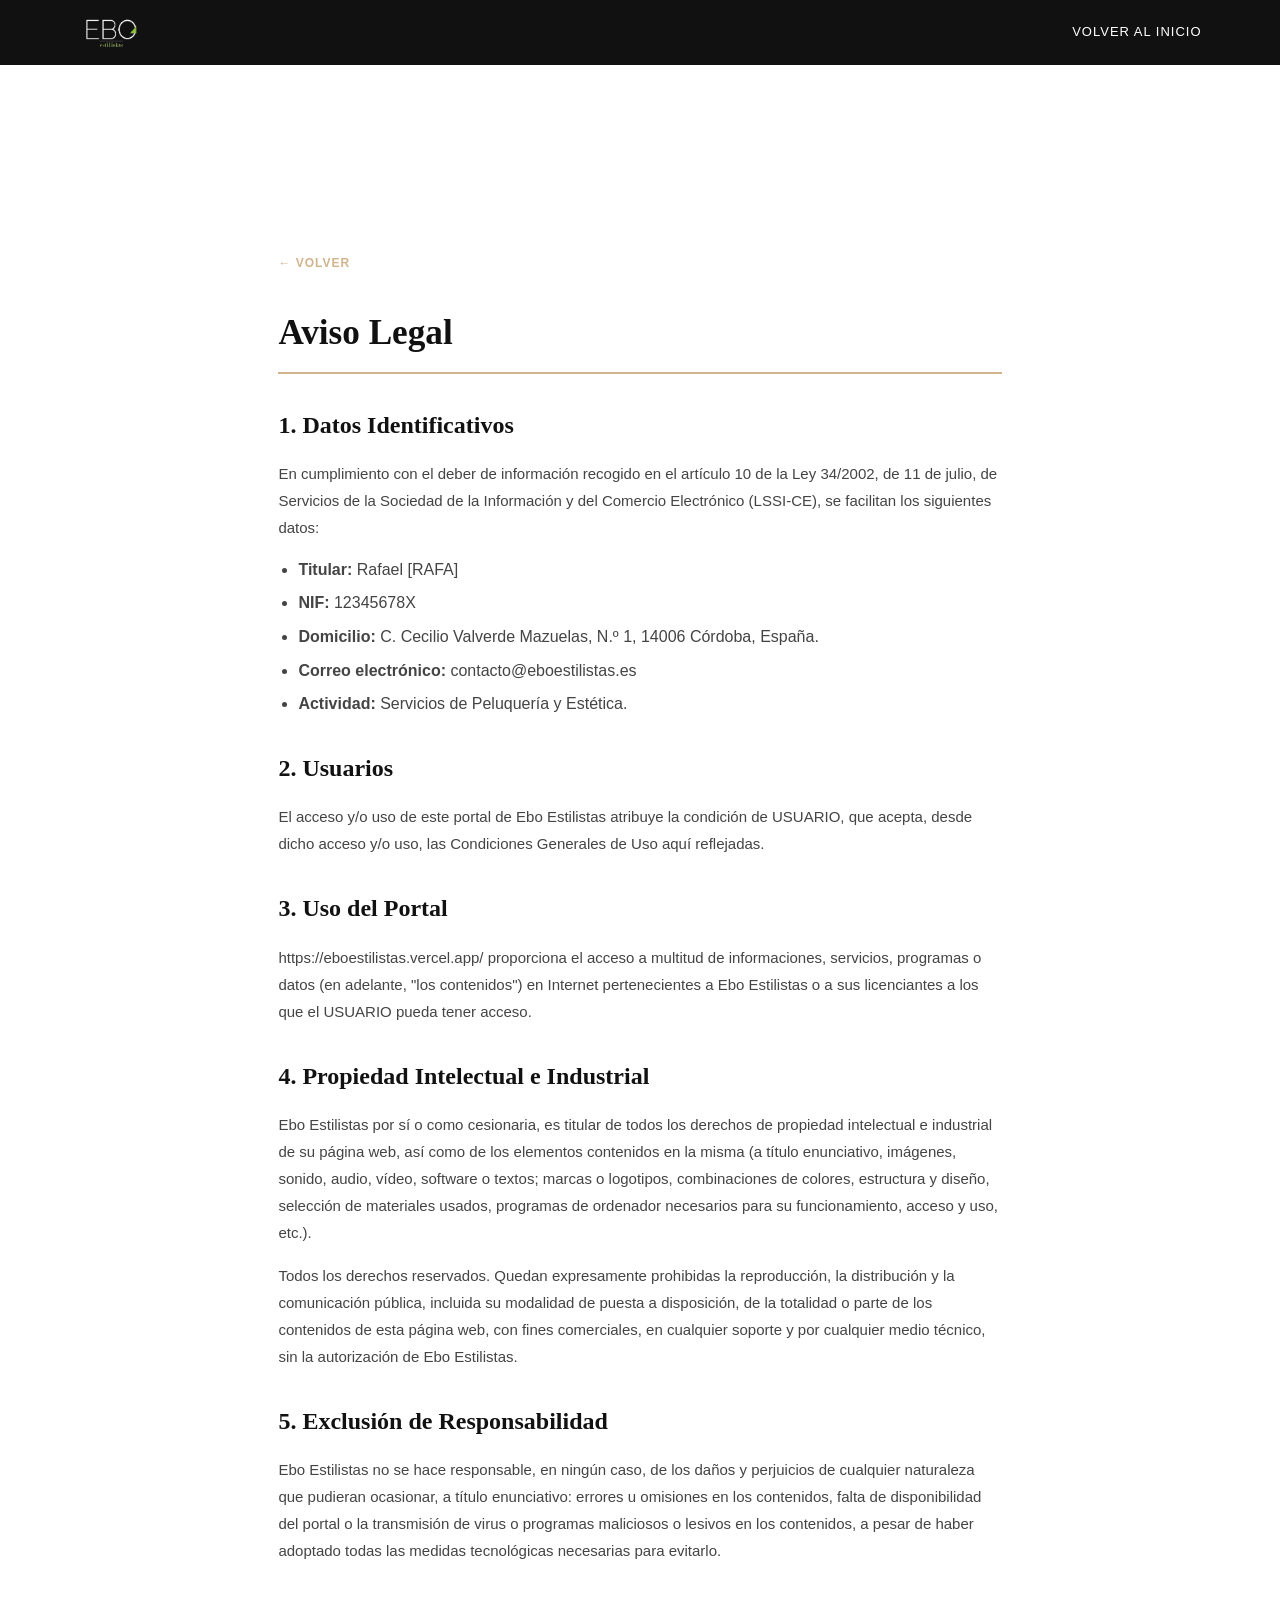
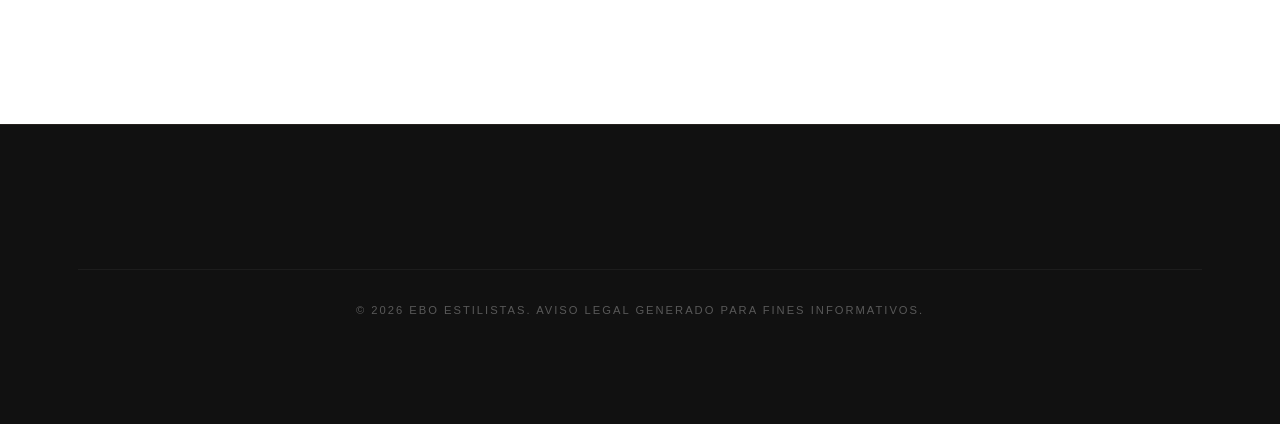
<file: aviso-legal.html>
<!DOCTYPE html>
<html lang="es">
<head>
    <meta charset="UTF-8">
    <meta name="viewport" content="width=device-width, initial-scale=1.0">
    <title>Aviso Legal | Ebo Estilistas</title>
    <link rel="stylesheet" href="index.css">
    <link rel="icon" type="image/jpeg" href="img/favicon.jpeg">
    <style>
        .legal-page { padding: 120px 0 80px; background-color: var(--blanco-puro); }
        .legal-content { max-width: 800px; margin: 0 auto; color: var(--gris-carbon); }
        .legal-content h1 { font-family: var(--fuente-h1); font-size: var(--fs-h2); color: var(--negro-profundo); margin-bottom: 2rem; border-bottom: 2px solid var(--beige-arena); padding-bottom: 10px; }
        .legal-content h2 { font-family: var(--fuente-h2-plus); font-size: var(--fs-h3); color: var(--negro-profundo); margin: 2rem 0 1rem; }
        .legal-content p { margin-bottom: 1rem; line-height: 1.8; font-size: var(--fs-p); }
        .legal-content ul { margin-bottom: 1.5rem; padding-left: 20px; list-style: disc; }
        .legal-content li { margin-bottom: 0.5rem; }
        .btn-volver { display: inline-block; margin-bottom: 2rem; color: var(--beige-arena); font-weight: 600; text-transform: uppercase; font-size: var(--fs-pequena); letter-spacing: 1px; }
        .btn-volver:hover { color: var(--negro-profundo); }
        .cabecera-principal { position: static; }
    </style>
</head>
<body>
    <header class="cabecera-principal">
        <nav class="nav-principal">
            <div class="contenedor nav-contenedor">
                <div class="nav-logo">
                    <a href="index.html">
                        <img src="img/logo-letras.png" alt="Ebo Estilistas" width="100">
                    </a>
                </div>
                <a href="index.html" class="nav-link">Volver al Inicio</a>
            </div>
        </nav>
    </header>

    <main class="legal-page">
        <div class="contenedor legal-content">
            <a href="index.html" class="btn-volver">← Volver</a>
            <h1>Aviso Legal</h1>
            
            <section>
                <h2>1. Datos Identificativos</h2>
                <p>En cumplimiento con el deber de información recogido en el artículo 10 de la Ley 34/2002, de 11 de julio, de Servicios de la Sociedad de la Información y del Comercio Electrónico (LSSI-CE), se facilitan los siguientes datos:</p>
                <ul>
                    <li><strong>Titular:</strong> Rafael [RAFA]</li>
                    <li><strong>NIF:</strong> 12345678X</li>
                    <li><strong>Domicilio:</strong> C. Cecilio Valverde Mazuelas, N.º 1, 14006 Córdoba, España.</li>
                    <li><strong>Correo electrónico:</strong> contacto@eboestilistas.es</li>
                    <li><strong>Actividad:</strong> Servicios de Peluquería y Estética.</li>
                </ul>
            </section>

            <section>
                <h2>2. Usuarios</h2>
                <p>El acceso y/o uso de este portal de Ebo Estilistas atribuye la condición de USUARIO, que acepta, desde dicho acceso y/o uso, las Condiciones Generales de Uso aquí reflejadas.</p>
            </section>

            <section>
                <h2>3. Uso del Portal</h2>
                <p>https://eboestilistas.vercel.app/ proporciona el acceso a multitud de informaciones, servicios, programas o datos (en adelante, "los contenidos") en Internet pertenecientes a Ebo Estilistas o a sus licenciantes a los que el USUARIO pueda tener acceso.</p>
            </section>

            <section>
                <h2>4. Propiedad Intelectual e Industrial</h2>
                <p>Ebo Estilistas por sí o como cesionaria, es titular de todos los derechos de propiedad intelectual e industrial de su página web, así como de los elementos contenidos en la misma (a título enunciativo, imágenes, sonido, audio, vídeo, software o textos; marcas o logotipos, combinaciones de colores, estructura y diseño, selección de materiales usados, programas de ordenador necesarios para su funcionamiento, acceso y uso, etc.).</p>
                <p>Todos los derechos reservados. Quedan expresamente prohibidas la reproducción, la distribución y la comunicación pública, incluida su modalidad de puesta a disposición, de la totalidad o parte de los contenidos de esta página web, con fines comerciales, en cualquier soporte y por cualquier medio técnico, sin la autorización de Ebo Estilistas.</p>
            </section>

            <section>
                <h2>5. Exclusión de Responsabilidad</h2>
                <p>Ebo Estilistas no se hace responsable, en ningún caso, de los daños y perjuicios de cualquier naturaleza que pudieran ocasionar, a título enunciativo: errores u omisiones en los contenidos, falta de disponibilidad del portal o la transmisión de virus o programas maliciosos o lesivos en los contenidos, a pesar de haber adoptado todas las medidas tecnológicas necesarias para evitarlo.</p>
            </section>
        </div>
    </main>

    <footer class="pie-pagina">
        <div class="contenedor">
            <div class="footer-inferior">
                <p>&copy; 2026 Ebo Estilistas. Aviso Legal generado para fines informativos.</p>
            </div>
        </div>
    </footer>
</body>
</html>
</file>
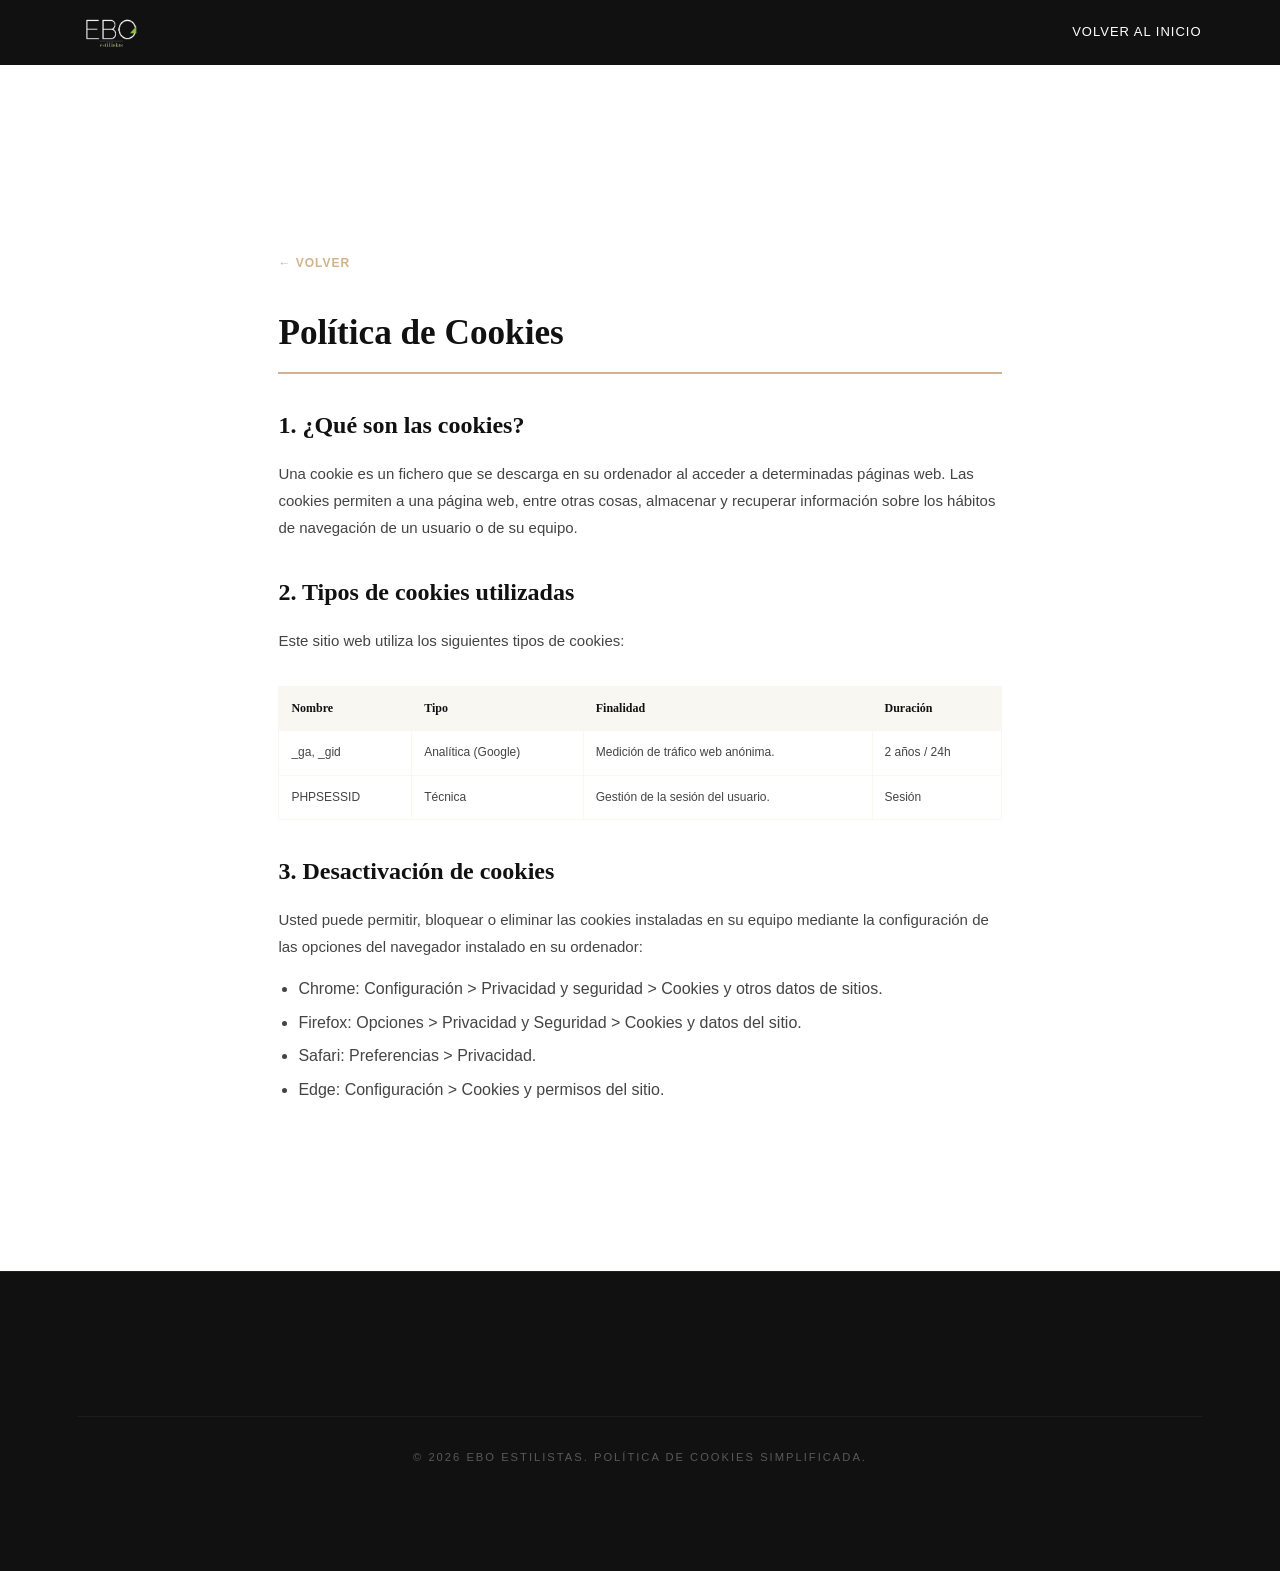
<file: cookies.html>
<!DOCTYPE html>
<html lang="es">
<head>
    <meta charset="UTF-8">
    <meta name="viewport" content="width=device-width, initial-scale=1.0">
    <title>Política de Cookies | Ebo Estilistas</title>
    <link rel="stylesheet" href="index.css">
    <link rel="icon" type="image/jpeg" href="img/favicon.jpeg">
    <style>
        .legal-page { padding: 120px 0 80px; background-color: var(--blanco-puro); }
        .legal-content { max-width: 800px; margin: 0 auto; color: var(--gris-carbon); }
        .legal-content h1 { font-family: var(--fuente-h1); font-size: var(--fs-h2); color: var(--negro-profundo); margin-bottom: 2rem; border-bottom: 2px solid var(--beige-arena); padding-bottom: 10px; }
        .legal-content h2 { font-family: var(--fuente-h2-plus); font-size: var(--fs-h3); color: var(--negro-profundo); margin: 2rem 0 1rem; }
        .legal-content p { margin-bottom: 1rem; line-height: 1.8; font-size: var(--fs-p); }
        .legal-content ul { margin-bottom: 1.5rem; padding-left: 20px; list-style: disc; }
        .legal-content li { margin-bottom: 0.5rem; }
        .btn-volver { display: inline-block; margin-bottom: 2rem; color: var(--beige-arena); font-weight: 600; text-transform: uppercase; font-size: var(--fs-pequena); letter-spacing: 1px; }
        .btn-volver:hover { color: var(--negro-profundo); }
        table { width: 100%; border-collapse: collapse; margin: 2rem 0; font-size: var(--fs-pequena); }
        th, td { border: 1px solid var(--beige-fantasma); padding: 12px; text-align: left; }
        th { background-color: var(--beige-fantasma); color: var(--negro-profundo); font-family: var(--fuente-h2-plus); }
        .cabecera-principal { position: static; }
    </style>
</head>
<body>
    <header class="cabecera-principal">
        <nav class="nav-principal">
            <div class="contenedor nav-contenedor">
                <div class="nav-logo">
                    <a href="index.html">
                        <img src="img/logo-letras.png" alt="Ebo Estilistas" width="100">
                    </a>
                </div>
                <a href="index.html" class="nav-link">Volver al Inicio</a>
            </div>
        </nav>
    </header>

    <main class="legal-page">
        <div class="contenedor legal-content">
            <a href="index.html" class="btn-volver">← Volver</a>
            <h1>Política de Cookies</h1>
            
            <section>
                <h2>1. ¿Qué son las cookies?</h2>
                <p>Una cookie es un fichero que se descarga en su ordenador al acceder a determinadas páginas web. Las cookies permiten a una página web, entre otras cosas, almacenar y recuperar información sobre los hábitos de navegación de un usuario o de su equipo.</p>
            </section>

            <section>
                <h2>2. Tipos de cookies utilizadas</h2>
                <p>Este sitio web utiliza los siguientes tipos de cookies:</p>
                <table>
                    <thead>
                        <tr>
                            <th>Nombre</th>
                            <th>Tipo</th>
                            <th>Finalidad</th>
                            <th>Duración</th>
                        </tr>
                    </thead>
                    <tbody>
                        <tr>
                            <td>_ga, _gid</td>
                            <td>Analítica (Google)</td>
                            <td>Medición de tráfico web anónima.</td>
                            <td>2 años / 24h</td>
                        </tr>
                        <tr>
                            <td>PHPSESSID</td>
                            <td>Técnica</td>
                            <td>Gestión de la sesión del usuario.</td>
                            <td>Sesión</td>
                        </tr>
                    </tbody>
                </table>
            </section>

            <section>
                <h2>3. Desactivación de cookies</h2>
                <p>Usted puede permitir, bloquear o eliminar las cookies instaladas en su equipo mediante la configuración de las opciones del navegador instalado en su ordenador:</p>
                <ul>
                    <li>Chrome: Configuración > Privacidad y seguridad > Cookies y otros datos de sitios.</li>
                    <li>Firefox: Opciones > Privacidad y Seguridad > Cookies y datos del sitio.</li>
                    <li>Safari: Preferencias > Privacidad.</li>
                    <li>Edge: Configuración > Cookies y permisos del sitio.</li>
                </ul>
            </section>
        </div>
    </main>

    <footer class="pie-pagina">
        <div class="contenedor">
            <div class="footer-inferior">
                <p>&copy; 2026 Ebo Estilistas. Política de Cookies simplificada.</p>
            </div>
        </div>
    </footer>
</body>
</html>
</file>
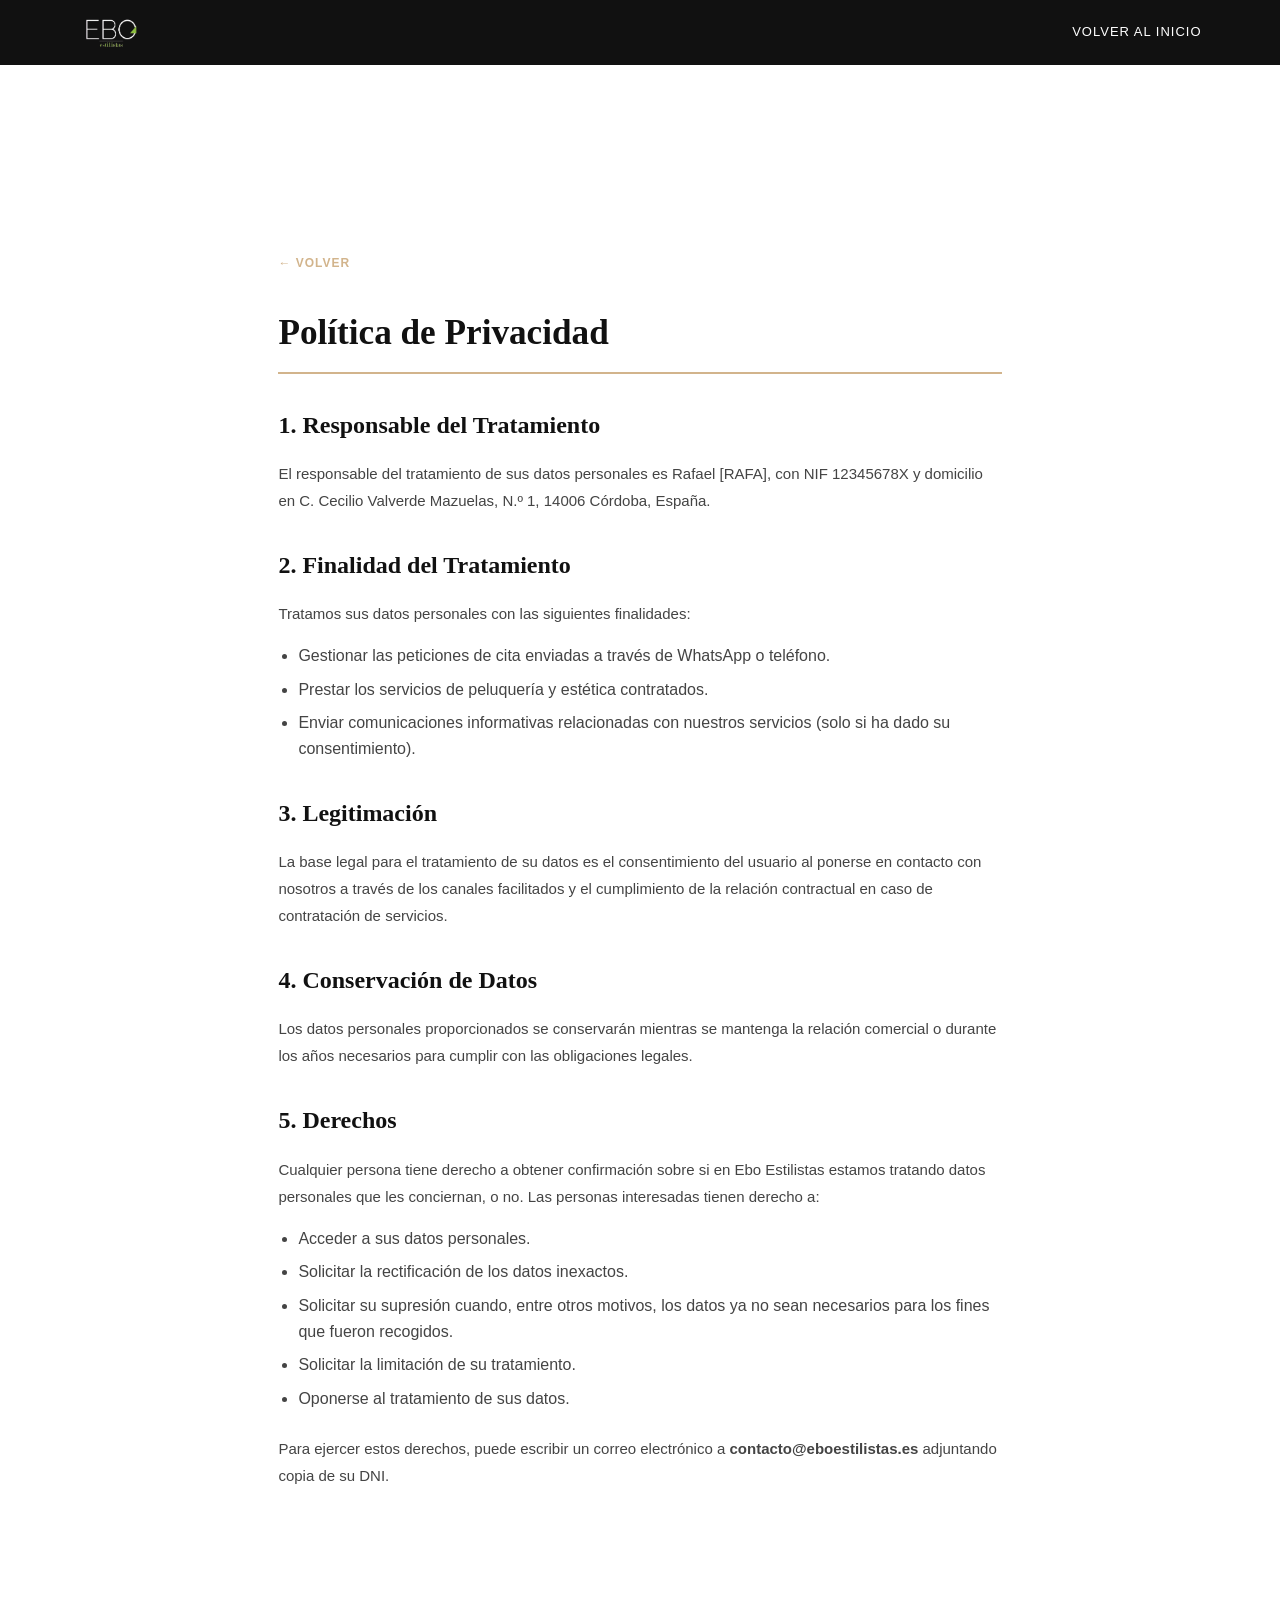
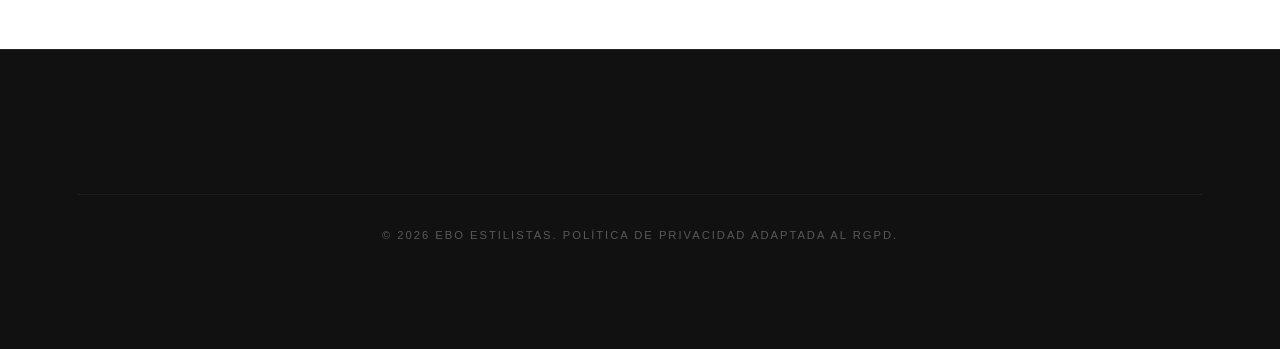
<file: privacidad.html>
<!DOCTYPE html>
<html lang="es">
<head>
    <meta charset="UTF-8">
    <meta name="viewport" content="width=device-width, initial-scale=1.0">
    <title>Política de Privacidad | Ebo Estilistas</title>
    <link rel="stylesheet" href="index.css">
    <link rel="icon" type="image/jpeg" href="img/favicon.jpeg">
    <style>
        .legal-page { padding: 120px 0 80px; background-color: var(--blanco-puro); }
        .legal-content { max-width: 800px; margin: 0 auto; color: var(--gris-carbon); }
        .legal-content h1 { font-family: var(--fuente-h1); font-size: var(--fs-h2); color: var(--negro-profundo); margin-bottom: 2rem; border-bottom: 2px solid var(--beige-arena); padding-bottom: 10px; }
        .legal-content h2 { font-family: var(--fuente-h2-plus); font-size: var(--fs-h3); color: var(--negro-profundo); margin: 2rem 0 1rem; }
        .legal-content p { margin-bottom: 1rem; line-height: 1.8; font-size: var(--fs-p); }
        .legal-content ul { margin-bottom: 1.5rem; padding-left: 20px; list-style: disc; }
        .legal-content li { margin-bottom: 0.5rem; }
        .btn-volver { display: inline-block; margin-bottom: 2rem; color: var(--beige-arena); font-weight: 600; text-transform: uppercase; font-size: var(--fs-pequena); letter-spacing: 1px; }
        .btn-volver:hover { color: var(--negro-profundo); }
        .cabecera-principal { position: static; }
    </style>
</head>
<body>
    <header class="cabecera-principal">
        <nav class="nav-principal">
            <div class="contenedor nav-contenedor">
                <div class="nav-logo">
                    <a href="index.html">
                        <img src="img/logo-letras.png" alt="Ebo Estilistas" width="100">
                    </a>
                </div>
                <a href="index.html" class="nav-link">Volver al Inicio</a>
            </div>
        </nav>
    </header>

    <main class="legal-page">
        <div class="contenedor legal-content">
            <a href="index.html" class="btn-volver">← Volver</a>
            <h1>Política de Privacidad</h1>
            
            <section>
                <h2>1. Responsable del Tratamiento</h2>
                <p>El responsable del tratamiento de sus datos personales es Rafael [RAFA], con NIF 12345678X y domicilio en C. Cecilio Valverde Mazuelas, N.º 1, 14006 Córdoba, España.</p>
            </section>

            <section>
                <h2>2. Finalidad del Tratamiento</h2>
                <p>Tratamos sus datos personales con las siguientes finalidades:</p>
                <ul>
                    <li>Gestionar las peticiones de cita enviadas a través de WhatsApp o teléfono.</li>
                    <li>Prestar los servicios de peluquería y estética contratados.</li>
                    <li>Enviar comunicaciones informativas relacionadas con nuestros servicios (solo si ha dado su consentimiento).</li>
                </ul>
            </section>

            <section>
                <h2>3. Legitimación</h2>
                <p>La base legal para el tratamiento de su datos es el consentimiento del usuario al ponerse en contacto con nosotros a través de los canales facilitados y el cumplimiento de la relación contractual en caso de contratación de servicios.</p>
            </section>

            <section>
                <h2>4. Conservación de Datos</h2>
                <p>Los datos personales proporcionados se conservarán mientras se mantenga la relación comercial o durante los años necesarios para cumplir con las obligaciones legales.</p>
            </section>

            <section>
                <h2>5. Derechos</h2>
                <p>Cualquier persona tiene derecho a obtener confirmación sobre si en Ebo Estilistas estamos tratando datos personales que les conciernan, o no. Las personas interesadas tienen derecho a:</p>
                <ul>
                    <li>Acceder a sus datos personales.</li>
                    <li>Solicitar la rectificación de los datos inexactos.</li>
                    <li>Solicitar su supresión cuando, entre otros motivos, los datos ya no sean necesarios para los fines que fueron recogidos.</li>
                    <li>Solicitar la limitación de su tratamiento.</li>
                    <li>Oponerse al tratamiento de sus datos.</li>
                </ul>
                <p>Para ejercer estos derechos, puede escribir un correo electrónico a <strong>contacto@eboestilistas.es</strong> adjuntando copia de su DNI.</p>
            </section>
        </div>
    </main>

    <footer class="pie-pagina">
        <div class="contenedor">
            <div class="footer-inferior">
                <p>&copy; 2026 Ebo Estilistas. Política de Privacidad adaptada al RGPD.</p>
            </div>
        </div>
    </footer>
</body>
</html>
</file>
<file: index.css>
/* index.css - Ebo Estilistas */

/* 1. VARIABLES (Design System) */
:root {
	/* Colores */
	--negro-profundo: #111111;
	--beige-arena: #D2B48C;
	--beige-dorado: #E1C699;
	--blanco-puro: #FFFFFF;
	--beige-fantasma: #F9F7F2;
	--gris-carbon: #444444;

	/* Tipografías */
	--fuente-h1: "Playfair Display", serif;
	--fuente-h2-plus: "Cormorant Garamond", serif;
	--fuente-cuerpo: "Inter", sans-serif;

	/* Tamaños de Fuente (Desktop) */
	--fs-h1: 3.2rem;
	/* 51.2px */
	--fs-h2: 2.2rem;
	/* 35.2px */
	--fs-h3: 1.5rem;
	/* 24px */
	--fs-p: 0.9375rem;
	/* 15px */
	--fs-nav: 0.8125rem;
	/* 13px */
	--fs-pequena: 0.75rem;
	/* 12px */
	--fs-intro: 1rem;
	/* 16px */
	--fs-tarjeta-num: 1.6rem;
	/* 25.6px */
	--fs-tarjeta-tit: 1.4rem;
	/* 22.4px */
	--fs-tarjeta-desc: 0.875rem;
	/* 14px */
	--fs-mini-dest: 1.15rem;
	/* 18.4px */
	--fs-mini-txt: 0.75rem;
	/* 12px */

	/* Tamaños de Fuente (Mobile) */
	--fs-h1-m: 2.25rem;
	--fs-h2-m: 1.875rem;
	--fs-h3-m: 1.5rem;
	--fs-p-m: 1rem;
	--fs-intro-m: 1rem;
	--fs-tarjeta-tit-m: 1.4rem;
	--fs-tarjeta-num-m: 1.5rem;

	/* Spacing Grid (8pt system) */
	--space-1: 0.5rem;
	/* 8px */
	--space-2: 1rem;
	/* 16px */
	--space-3: 1.5rem;
	/* 24px */
	--space-4: 2rem;
	/* 32px */
	--space-6: 3rem;
	/* 48px */

	/* Shadows */
	--shadow-sm: 0 2px 4px rgba(0, 0, 0, 0.05);
	--shadow-md: 0 10px 30px rgba(0, 0, 0, 0.03);
	--shadow-lg: 0 20px 50px rgba(0, 0, 0, 0.08);

	/* Layout & Misc */
	--nav-height: 65px;
	/* de 80px a 65px */
	--top-bar-height: 32px;
	/* de 40px a 32px */
	--transicion: 0.3s ease;
	--max-width: 1200px;
}

/* 2. RESET & BASE */
* {
	margin: 0;
	padding: 0;
	box-sizing: border-box;
}

html {
	scroll-behavior: smooth;
}

body {
	overflow-x: clip;
	font-family: var(--fuente-cuerpo);
	color: var(--negro-profundo);
	background-color: var(--blanco-puro);
	line-height: 1.6;
}

ul {
	list-style: none;
}

a {
	text-decoration: none;
	color: inherit;
	transition: var(--transicion);
}

img {
	max-width: 100%;
	display: block;
}

.contenedor {
	max-width: var(--max-width);
	margin: 0 auto;
	padding: 5% 3%;
}

.text-center {
	text-align: center;
}

/* 3. HEADER (BARRA SUPERIOR + MENÚ) */
.cabecera-principal {
	position: sticky;
	top: 0;
	/* Oculta la barra superior (40px) al hacer scroll */
	width: 100%;
	z-index: 1000;
}

/* boton del menu movil */
.nav-toggle {
	opacity: 0;
}

.info-item {
	font-size: var(--fs-nav);
}

.info-enlace {
	letter-spacing: 0.5px;
	color: var(--gris-carbon);
	/* Por defecto, luego ajustamos segun el hero */
}


.info-texto {
	text-decoration: none;
	/* Quitamos el subrayado feo por defecto */
	transition: var(--transicion);
	/* Para que el cambio de color sea suave */
	cursor: pointer;
}

/* 2. El truco: efecto Hover */
.info-texto:hover {
	color: var(--beige-arena);
	/* Cambia a color dorado cuando pones el ratón encima */
	text-decoration: underline;
	/* Opcional: añade un subrayado fino al pasar el ratón */
}

/* Menú principal (Negro) */
.nav-principal {
	background-color: var(--negro-profundo);
	height: var(--nav-height);
	display: flex;
	align-items: center;
}

.nav-contenedor {
	display: flex;
	/* caja */
	justify-content: space-between;
	/* caja */
	align-items: center;
	/* caja */
	width: 100%;
	/* caja */
}

.nav-logo img {
	height: 40px;
	/* caja */
	width: auto;
	/* caja */
	object-fit: contain;
	/* visual */
}

.nav-menu {
	display: flex;
	align-items: center;
	gap: 30px;
}

.nav-link {
	position: relative;
	color: var(--blanco-puro);
	font-size: var(--fs-nav);
	font-weight: 500;
	text-transform: uppercase;
	letter-spacing: 1px;
	transition: 0.1s all ease;
	/* transición del hover normal */
}

.nav-link::after {
	content: '';
	position: absolute;
	width: 0;
	bottom: -3px;
	right: 0;
	left: 0;
	background-color: var(--beige-arena);
	height: 1px;
	transition: all 0.3s ease;
	/* transición del hover::after */
}

.nav-link:hover::after {
	width: 100%;
}

.nav-link:hover {
	color: var(--beige-arena);
}

/* Botón CTA en Menú */
.nav-cta-boton {
	background-color: var(--beige-arena);
	color: var(--negro-profundo);
	padding: 10px 22px;
	font-weight: 700;
	font-size: var(--fs-pequena);
	text-transform: uppercase;
	letter-spacing: 0.5px;
	border-radius: 4px;
	transition: all 0.3s ease;
	box-shadow: 0 2px 8px rgba(0, 0, 0, 0.1);
}

.nav-cta-boton:hover {
	background-color: var(--beige-dorado);
	transform: translateY(-2px);
	box-shadow: 0 5px 15px rgba(210, 180, 140, 0.3);
}

/* 4. HERO SECTION */
.hero {
	position: relative;
	width: 100%;
	height: 100vh;
	display: flex;
	align-items: flex-end;
	/* Alinea al fondo */
	justify-content: flex-start;
	/* Alinea a la izquierda */
	padding-bottom: 120px;
	/* Espacio para el banner infinito */
	background: linear-gradient(0deg, rgba(0, 0, 0, 0.8) 0%, rgba(0, 0, 0, 0.5) 50%, rgba(0, 0, 0, 0.5) 100%),
		url('img/img-hero.webp') center/cover no-repeat;
}

.hero-contenedor {
	margin: 0 auto;
	padding: 0 40px;
	width: 100%;
}

.hero-cuerpo {
	max-width: 750px;
	/* Para que el texto no cruce toda la pantalla */
	margin-left: 1rem;
}

.hero-titulo {
	font-family: var(--fuente-h1);
	font-size: var(--fs-h1);
	color: var(--blanco-puro);
	line-height: 1.1;
	margin-bottom: 1rem;
	text-wrap: balance;
}

.hero-leed {
	font-family: var(--fuente-cuerpo);
	font-size: var(--fs-p);
	color: rgba(255, 255, 255, 0.9);
	margin-bottom: 2.5rem;
	max-width: 550px;
}

.hero-botones {
	display: flex;
	gap: 5rem;
	align-items: center;
}

/* Botones Hero */
.boton-cta {
	position: relative;
	display: inline-block;
	overflow: hidden;
	background-color: var(--beige-arena);
	color: var(--negro-profundo);
	padding: 20px 42px;
	font-size: var(--fs-nav);
	text-transform: uppercase;
	font-weight: 800;
	letter-spacing: 1.5px;
	border-radius: 4px;
	transition: all 0.4s cubic-bezier(0.165, 0.84, 0.44, 1);
	box-shadow: 0 4px 15px rgba(0, 0, 0, 0.1);
	border: none;
	cursor: pointer;
}

/* reflejo para hacer la animación (más sutil) */
.boton-cta::after {
	content: '';
	position: absolute;
	top: 0;
	left: -100%;
	width: 50%;
	height: 100%;
	background: linear-gradient(120deg,
			transparent,
			rgba(255, 255, 255, 0.4),
			transparent);
	transform: skewX(-25deg);
	animation: reflejo 4s infinite;
}

@keyframes reflejo {
	0% {
		left: -150%;
	}

	30% {
		left: 150%;
	}

	100% {
		left: 150%;
	}
}

.boton-cta:hover {
	background-color: var(--beige-dorado);
	transform: translateY(-4px);
	box-shadow: 0 12px 30px rgba(210, 180, 140, 0.3);
}

.boton-cta:active {
	transform: translateY(-2px);
}

.boton-link {
	position: relative;
	display: inline-block;
	border: 1.5px solid rgba(255, 255, 255, 0.4);
	color: var(--blanco-puro);
	padding: 20px 42px;
	font-size: var(--fs-nav);
	text-transform: uppercase;
	font-weight: 700;
	letter-spacing: 1.5px;
	border-radius: 4px;
	transition: all 0.4s cubic-bezier(0.165, 0.84, 0.44, 1);
}

.boton-link:hover {
	background-color: rgba(255, 255, 255, 0.05);
	border-color: var(--beige-arena);
	color: var(--beige-arena);
	transform: translateY(-4px);
}


/* 5. BANNER INFINITO (Bajo el Hero) */
.banner-infinito {
	position: absolute;
	bottom: 0;
	left: 0;
	width: 100%;
	background-color: var(--negro-profundo);
	padding: 20px 0;
	overflow: hidden;
	z-index: 10;
	border-top: 1px solid rgba(255, 255, 255, 0.1);
}

.banner-track {
	display: flex;
	white-space: nowrap;
	animation: scroll 40s linear infinite;
	width: max-content;
}

.banner-item {
	font-family: var(--fuente-h2-plus);
	color: var(--beige-arena);
	font-size: 1.5rem;
	font-weight: 500;
	margin: 0 40px;
	text-transform: italic;
}

.banner-sep {
	color: rgba(255, 255, 255, 0.2);
	font-size: 1.5rem;
}

@keyframes scroll {
	from {
		transform: translateX(0);
	}

	to {
		transform: translateX(50%);
	}
}

/* 6. SECCIÓN 1: PROBLEMA (PAS) */
.seccion-problema {
	padding: 5% 0;
	background-color: var(--beige-fantasma);
}

.seccion-encabezado {
	text-align: center;
	max-width: 90%;
	margin: 5% auto;
}

.seccion-titulo-h2 {
	font-family: var(--fuente-h2-plus);
	font-size: var(--fs-h2);
	margin-bottom: 1rem;
	color: var(--negro-profundo);
	line-height: 1.2 !important;
}

.seccion-intro-p {
	font-size: var(--fs-intro);
	color: var(--gris-carbon);
}

.tarjetas-problema-grid {
	display: grid;
	grid-template-columns: repeat(3, 1fr);
	gap: 30px;
}

.tarjeta-interactiva {
	background-color: var(--blanco-puro);
	padding: 50px 40px;
	border-radius: 2px;
	box-shadow: 0 10px 30px rgba(0, 0, 0, 0.02);
	transition: var(--transicion);
	border: 1px solid rgba(0, 0, 0, 0.03);
}

.tarjeta-interactiva:hover {
	transform: translateY(-10px);
	box-shadow: 0 20px 50px rgba(0, 0, 0, 0.08);
	border-color: var(--beige-arena);
}

.tarjeta-numero {
	font-family: var(--fuente-h1);
	font-size: var(--fs-tarjeta-num);
	color: var(--beige-arena);
	margin-bottom: 25px;
	font-style: italic;
}

.tarjeta-titulo {
	font-family: var(--fuente-h2-plus);
	font-size: var(--fs-tarjeta-tit);
	margin-bottom: 15px;
	color: var(--negro-profundo);
	line-height: 1;
}

.tarjeta-descripcion {
	font-size: var(--fs-tarjeta-desc);
	color: var(--gris-carbon);
	line-height: 1.6;
}

/* 7. SECCIÓN 2: SOLUCIÓN */
.seccion-solucion {
	padding: 100px 0;
	background-color: var(--blanco-puro);
}

.solucion-v-grid {
	display: grid;
	grid-template-columns: 1.2fr 1fr;
	/* Imagen un poco más ancha */
	gap: 80px;
	align-items: flex-start;
	/* Necesario para el sticky */
}

.solucion-visual img {
	width: 100%;
	height: auto;
	object-fit: cover;
	border-radius: 10px;
	box-shadow: 20px 20px 0px var(--beige-fantasma);
	/* Detalle decorativo */
}

/* El contenido se queda pegado mientras haces scroll viendo la imagen */
.solucion-contenido {
	position: sticky;
	top: 80px;
	/* Ajustado para que empiece debajo del header */
}

.solucion-p {
	margin-bottom: 1.5rem;
	color: var(--gris-carbon);
}

/* Mini Tarjetas informativas abajo del texto */
.mini-tarjetas-solucion {
	display: grid;
	grid-template-columns: repeat(2, 1fr);
	gap: 20px;
	margin: 40px 0;
}

.mini-tarjeta {
	background-color: var(--beige-fantasma);
	padding: 25px;
	border-radius: 2px;
	border-top: 2px solid var(--beige-arena);
}

.mini-tarjeta-destacado {
	display: block;
	font-family: var(--fuente-h2-plus);
	font-size: var(--fs-mini-dest);
	font-weight: 700;
	color: var(--negro-profundo);
	margin-bottom: 5px;
}

.mini-tarjeta-texto {
	font-size: var(--fs-mini-txt);
	color: var(--gris-carbon);
	line-height: 1.4;
}

/* Cita destacada */
.destacado-cita {
	position: sticky;
	font-family: var(--fuente-h2-plus);
	font-size: 1.4rem;
	font-style: italic;
	color: var(--beige-arena);
	padding-left: 30px;
	border-left: 2px solid var(--beige-arena);
	margin-top: 40px;
}

/* 8. SECCIÓN 4: SERVICIOS */
.seccion-servicios {
	padding: 100px 0;
	/* caja */
	background-color: var(--beige-fantasma);
	/* visual */
}

.servicios-grid {
	display: grid;
	/* caja */
	grid-template-columns: repeat(3, 1fr);
	/* caja */
	gap: var(--space-4);
	/* caja */
}

.servicio-tarjeta {
	position: relative;
	/* posicion */
	height: 520px;
	/* caja - un poco más alta para elegancia */
	overflow: hidden;
	/* caja */
	transition: var(--transicion);
	/* visual */
}

.servicio-visual {
	position: absolute;
	/* posicion */
	top: 0;
	/* posicion */
	left: 0;
	/* posicion */
	width: 100%;
	/* caja */
	height: 100%;
	/* caja */
}

.servicio-visual img {
	width: 100%;
	/* caja */
	height: 100%;
	/* caja */
	object-fit: cover;
	/* visual */
	transition: transform 1.2s cubic-bezier(0.25, 0.46, 0.45, 0.94);
	/* visual (zoom más lento y lujoso) */
}

.servicio-overlay {
	position: absolute;
	/* posicion */
	bottom: 0;
	/* posicion */
	left: 0;
	/* posicion */
	width: 100%;
	/* caja */
	height: 50%;
	/* caja (solo la mitad inferior) */
	background: linear-gradient(0deg, rgba(0, 0, 0, 1) 0%, rgba(0, 0, 0, 0) 100%);
	/* visual (sombra negra dramática) */
	z-index: 2;
	/* posicion */
	opacity: 0.9;
	/* visual */
	transition: var(--transicion);
	/* visual */
}

.servicio-contenido-box {
	position: absolute;
	/* posicion */
	bottom: 0;
	/* posicion */
	left: 0;
	/* posicion */
	width: 100%;
	/* caja */
	padding: var(--space-4);
	/* caja */
	z-index: 3;
	/* posicion */
}

.servicio-tarjeta:hover .servicio-visual img {
	transform: scale(1.05);
	/* visual (zoom muy sutil) */
}

.servicio-tarjeta:hover .servicio-overlay {
	opacity: 1;
	/* visual */
	height: 60%;
	/* caja */
}

.servicio-titulo {
	margin-bottom: var(--space-1);
	/* caja */
	font-family: var(--fuente-h2-plus);
	/* tipografia */
	font-size: var(--fs-h3);
	/* tipografia */
	font-weight: 700;
	/* tipografia */
	color: var(--beige-arena);
	/* visual (beige sobre negro) */
}

.servicio-descripcion {
	max-width: 85%;
	/* caja */
	font-size: var(--fs-tarjeta-desc);
	/* tipografia */
	line-height: 1.4;
	/* tipografia */
	color: var(--beige-fantasma);
	/* visual (blanco hueso para contraste) */
}

/* 9. SECCIÓN 5: FAQ */
.seccion-faq {
	padding: 100px 0;
	/* caja */
	background-color: var(--blanco-puro);
	/* visual */
}

.faq-acordeon {
	display: flex;
	/* caja */
	flex-direction: column;
	/* caja */
	gap: var(--space-3);
	/* caja */
	max-width: 800px;
	/* caja */
	margin: var(--space-6) auto 0;
	/* caja */
}

.faq-item {
	padding: var(--space-1) var(--space-2);
	/* caja */
	border: 1px solid var(--beige-fantasma);
	/* visual */
	border-radius: 8px;
	/* visual */
	background-color: transparent;
	/* visual */
	transition: var(--transicion);
	/* visual */
}

.faq-item:hover {
	border-color: var(--beige-arena);
	/* visual */
	background-color: var(--beige-fantasma);
	/* visual */
}

.faq-item[open] {
	border-color: var(--beige-arena);
	/* visual */
	background-color: var(--beige-fantasma);
	/* visual */
	box-shadow: var(--shadow-sm);
	/* visual */
}

.faq-pregunta {
	position: relative;
	/* posicion */
	padding: var(--space-4) calc(var(--space-6) + 10px) var(--space-4) var(--space-3);
	/* caja */
	list-style: none;
	/* visual */
	cursor: pointer;
	/* visual */
	font-family: var(--fuente-h2-plus);
	/* tipografia */
	font-size: var(--fs-h3);
	/* tipografia */
	font-weight: 600;
	/* tipografia */
	color: var(--negro-profundo);
	/* visual */
	transition: var(--transicion);
	/* visual */
}

/* Indicador personalizado (+ / -) */
.faq-pregunta::after {
	content: '+';
	/* visual */
	position: absolute;
	/* posicion */
	top: 50%;
	/* posicion */
	right: var(--space-4);
	/* posicion */
	transform: translateY(-50%);
	/* posicion */
	font-family: var(--fuente-cuerpo);
	/* tipografia */
	font-size: 1.5rem;
	/* tipografia */
	color: var(--beige-arena);
	/* visual */
	transition: var(--transicion);
	/* visual */
}

.faq-item[open] .faq-pregunta {
	color: var(--beige-arena);
	/* visual */
	padding-bottom: var(--space-2);
	/* caja */
}

.faq-item[open] .faq-pregunta::after {
	content: '−';
	/* visual (usando un dash más elegante) */
	transform: translateY(-50%) rotate(180deg);
	/* posicion */
}

.faq-respuesta {
	padding: 0 var(--space-4) var(--space-4) var(--space-3);
	/* caja */
	font-size: var(--fs-p);
	/* tipografia */
	line-height: 1.6;
	/* tipografia */
	color: var(--gris-carbon);
	/* visual */
}

.faq-respuesta a {
	font-weight: 600;
	/* tipografia */
	color: var(--beige-arena);
	/* visual */
	text-decoration: underline;
	/* visual */
}

/* 10. SECCIÓN 6: CTA FINAL */
.seccion-cta-final {
	padding: 100px 0;
	background-color: var(--negro-profundo);
	position: relative;
	border-top: 1px solid rgba(210, 180, 140, 0.2);
}

.cta-caja {
	max-width: 1000px;
	margin: 0 auto;
	padding: 80px 40px;
	text-align: center;
	border: 1px solid rgba(210, 180, 140, 0.3);
	background: radial-gradient(circle at center, #1a1a1a 0%, var(--negro-profundo) 100%);
	border-radius: 8px;
	box-shadow: 0 20px 40px rgba(0, 0, 0, 0.4);
}

.cta-titulo-grande {
	font-family: var(--fuente-h1);
	font-size: clamp(2.2rem, 6vw, 4rem);
	color: var(--beige-arena);
	line-height: 1.1;
	margin-bottom: var(--space-4);
	letter-spacing: -1px;
}

.cta-p-sub {
	font-size: var(--fs-intro);
	/* tipografia */
	color: var(--beige-fantasma);
	/* visual */
	margin-bottom: var(--space-5);
	/* caja */
	max-width: 600px;
	/* caja */
	margin-left: auto;
	/* caja */
	margin-right: auto;
	/* caja */
}

.cta-botones-final {
	margin-bottom: var(--space-4);
	/* caja */
}

.boton-cta-v2 {
	display: inline-block;
	padding: 20px 42px;
	background-color: var(--beige-arena);
	color: var(--negro-profundo);
	font-weight: 800;
	margin-top: 1rem;
	text-transform: uppercase;
	letter-spacing: 1.5px;
	border-radius: 4px;
	transition: all 0.4s cubic-bezier(0.165, 0.84, 0.44, 1);
	box-shadow: 0 4px 15px rgba(0, 0, 0, 0.2);
}

.boton-cta-v2:hover {
	background-color: var(--beige-dorado);
	transform: translateY(-4px);
	box-shadow: 0 12px 30px rgba(210, 180, 140, 0.3);
}

.cta-valoracion {
	font-size: var(--fs-pequena);
	color: var(--beige-fantasma);
	opacity: 0.8;
	margin-top: var(--space-4);
}

/* 11. FOOTER (PIE DE PÁGINA) */
.pie-pagina {
	padding: 80px 0 40px;
	background-color: var(--negro-profundo);
	color: var(--blanco-puro);
	border-top: 1px solid rgba(210, 180, 140, 0.1);
}

.footer-grid {
	display: grid;
	/* caja */
	grid-template-columns: 1.5fr 1fr 1.2fr 1fr;
	/* caja */
	gap: 8rem;
	/* caja */
	margin-bottom: var(--space-6);
	/* caja */
}

.footer-col-logo {
	display: flex;
	/* caja */
	flex-direction: column;
	/* caja */
	gap: var(--space-3);
	/* caja */
	align-items: flex-start;
}

.footer-logo {
	height: 45px;
	/* caja */
	width: auto;
	/* caja */
	object-fit: contain;
	/* visual */
}

.footer-tagline {
	font-size: var(--fs-pequena);
	/* tipografia */
	line-height: 1.6;
	/* tipografia */
	color: var(--beige-fantasma);
	/* visual */
}

.footer-h4 {
	margin-bottom: var(--space-4);
	/* caja */
	font-family: var(--fuente-h2-plus);
	/* tipografia */
	font-size: var(--fs-tarjeta-tit);
	/* tipografia */
	font-weight: 600;
	/* tipografia */
	color: var(--beige-arena);
	/* visual */
	text-transform: uppercase;
	/* tipografia */
	letter-spacing: 1px;
	/* tipografia */
}

.footer-ul {
	display: flex;
	/* caja */
	flex-direction: column;
	/* caja */
	gap: var(--space-2);
	/* caja */
	list-style: none;
	/* visual */
}

.footer-ul a {
	color: rgba(255, 255, 255, 0.7);
	/* visual */
	text-decoration: none;
	/* visual */
	font-size: var(--fs-nav);
	/* tipografia */
	transition: var(--transicion);
	/* visual */
}

.footer-ul a:hover {
	padding-left: 5px;
	/* caja */
	color: var(--beige-arena);
	/* visual */
}

.footer-p {
	margin-bottom: var(--space-2);
	/* caja */
	font-size: var(--fs-nav);
	/* tipografia */
	line-height: 1.6;
	/* tipografia */
	color: rgba(255, 255, 255, 0.7);
	/* visual */
}

.footer-p a {
	color: var(--beige-arena);
	/* visual */
	text-decoration: none;
	/* visual */
	font-weight: 600;
	/* tipografia */
}

.footer-inferior {
	margin-top: var(--space-5);
	/* caja */
	padding-top: var(--space-4);
	/* caja */
	border-top: 1px solid rgba(255, 255, 255, 0.05);
	/* visual */
	text-align: center;
	/* tipografia */
}

.footer-inferior p {
	font-size: 0.7rem;
	/* tipografia */
	color: rgba(255, 255, 255, 0.3);
	/* visual */
	letter-spacing: 2px;
	/* tipografia */
	text-transform: uppercase;
	/* tipografia */
}

/* 12. RESPONSIVE (Mobile First) */
@media (max-width: 768px) {

	/* Tipografía Global Mobile */
	h1,
	.hero-titulo {
		font-size: var(--fs-h1-m);
	}

	h2,
	.seccion-titulo-h2 {
		font-size: var(--fs-h2-m);
	}

	h3,
	.servicio-titulo,
	.tarjeta-titulo,
	.faq-pregunta {
		font-size: var(--fs-h3-m);
	}

	.seccion-intro-p {
		font-size: var(--fs-intro-m);
	}

	/* ESTILOS AL MENU RESPONSIVE */

	.flex-superior div>span {
		font-size: 0.7rem;
	}

	.flex-superior a {
		font-size: 0.8rem;
	}

	.nav-principal {
		padding: 10px;
		display: flex;
		justify-content: space-between;
	}

	.nav-contenedor {
		position: relative;
		display: flex;
		justify-content: space-between;
	}


	/* Botón hamburguesa (visible en móvil) */
	.nav-toggle {
		border: 2px solid var(--beige-arena);
		border-radius: 50%;
		padding: 10px 10px 5px 10px;
		opacity: 1;
		z-index: 1001;
		/* Siempre por encima del overlay */
		display: block;
		background: none;
		cursor: pointer;
	}

	.nav-toggle.active .linea:nth-child(1) {
		transform: translateY(10px) rotate(45deg);
		/* posicion */
	}

	.nav-toggle.active .linea:nth-child(2) {
		opacity: 0;
		/* visual */
	}

	.nav-toggle.active .linea:nth-child(3) {
		transform: translateY(-10px) rotate(-45deg);
		/* posicion */
	}

	.linea {
		display: block;
		/* caja */
		width: 25px;
		/* caja */
		height: 4px;
		/* caja */
		margin-bottom: 6px;
		/* caja */
		background-color: var(--beige-arena);
		/* visual */
		border-radius: 10px;
		/* visual */
		transition: var(--transicion);
		/* visual */
		cursor: pointer;
		/* visual */
	}

	.nav-overlay {
		position: fixed;
		/* Sacamos el menú del flujo para que no empuje al logo */
		top: 70px;
		/* Ajusta esto a la altura de tu cabecera */
		right: 0;
		width: 100%;
		background-color: var(--negro-profundo);
		z-index: 1000;
		pointer-events: none;

		/* Animación */
		opacity: 0;
		visibility: hidden;
		transform: translateY(-20px);
		transition: all 0.4s ease;
	}


	.nav-overlay.active {
		pointer-events: auto;
		opacity: 1;
		visibility: visible;
		transform: translateY(0);
		background-color: var(--negro-profundo);
		display: flex;
		position: fixed;
		top: 75px;
		width: 100%;
		right: 0;
		flex-direction: column;
	}

	.nav-menu.active {
		display: flex;
		flex-direction: column;
		padding: 10%;
	}

	.hero-botones {
		flex-direction: column;
		align-items: flex-start;
		gap: 2rem;
	}

	.boton-cta {
		width: 100%;
		text-align: center;
	}

	.boton-link {
		width: 100%;
		text-align: center;
	}

	.tarjetas-problema-grid {
		grid-template-columns: 1fr;
	}

	.solucion-v-grid {
		grid-template-columns: 1fr;
		gap: 40px;
	}

	.solucion-contenido {
		position: static;
		/* Quitamos el sticky en móvil */
	}

	.mini-tarjetas-solucion {
		grid-template-columns: 1fr;
	}

	.servicios-grid {
		grid-template-columns: 1fr;
	}

	/* Ajustes específicos de FAQ Mobile */
	.faq-pregunta {
		padding: 20px 15px;
		/* caja */
	}

	/* AJUSTES FOOTER MÓVIL */
	.footer-grid {
		grid-template-columns: 1fr;
		/* caja */
		text-align: center;
		/* tipografia */
		gap: var(--space-5);
		/* caja */
	}

	.footer-col-logo {
		align-items: center;
		/* caja */
	}

	.footer-tagline {
		margin: 0 auto;
		/* caja */
	}

	.footer-ul a:hover {
		padding-left: 0;
		/* caja */
	}
}

.cabecera-principal {
	width: 100%;
	max-width: 100%;
	overflow-x: clip;
}
</file>
